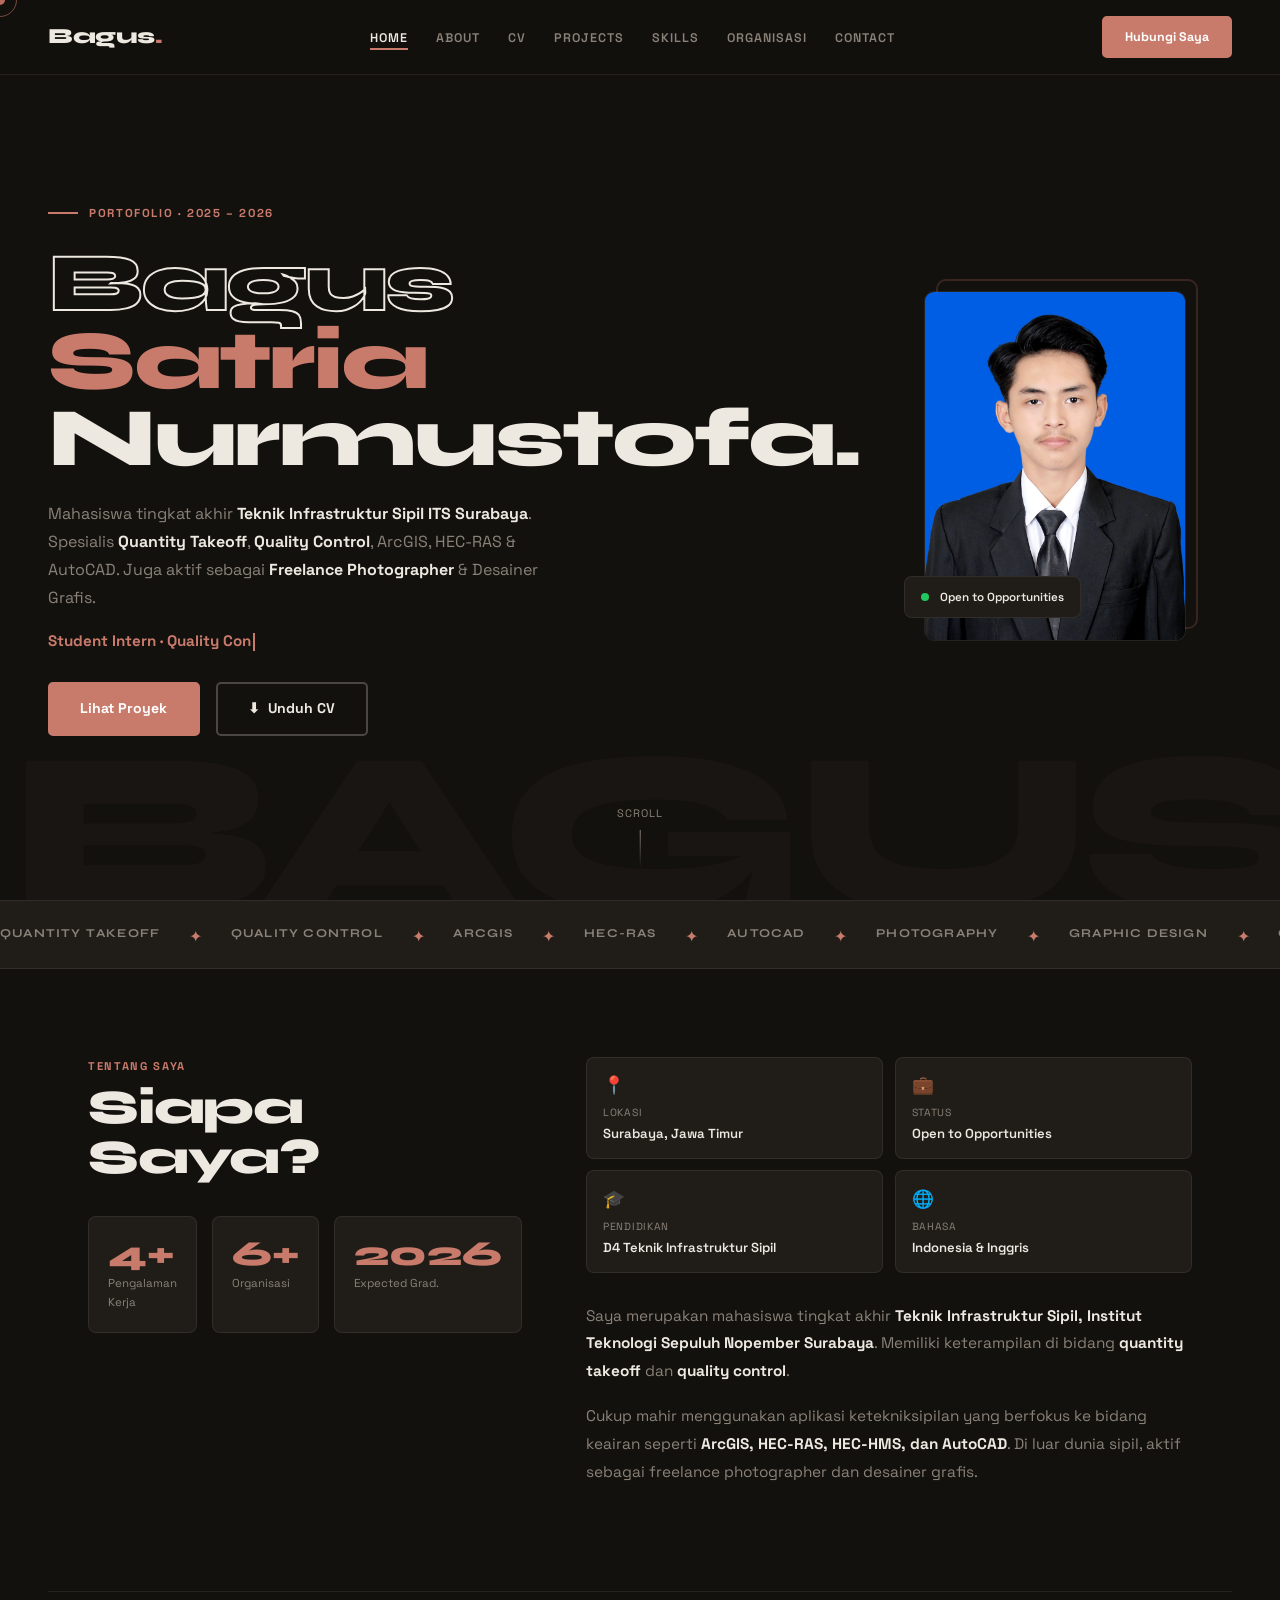
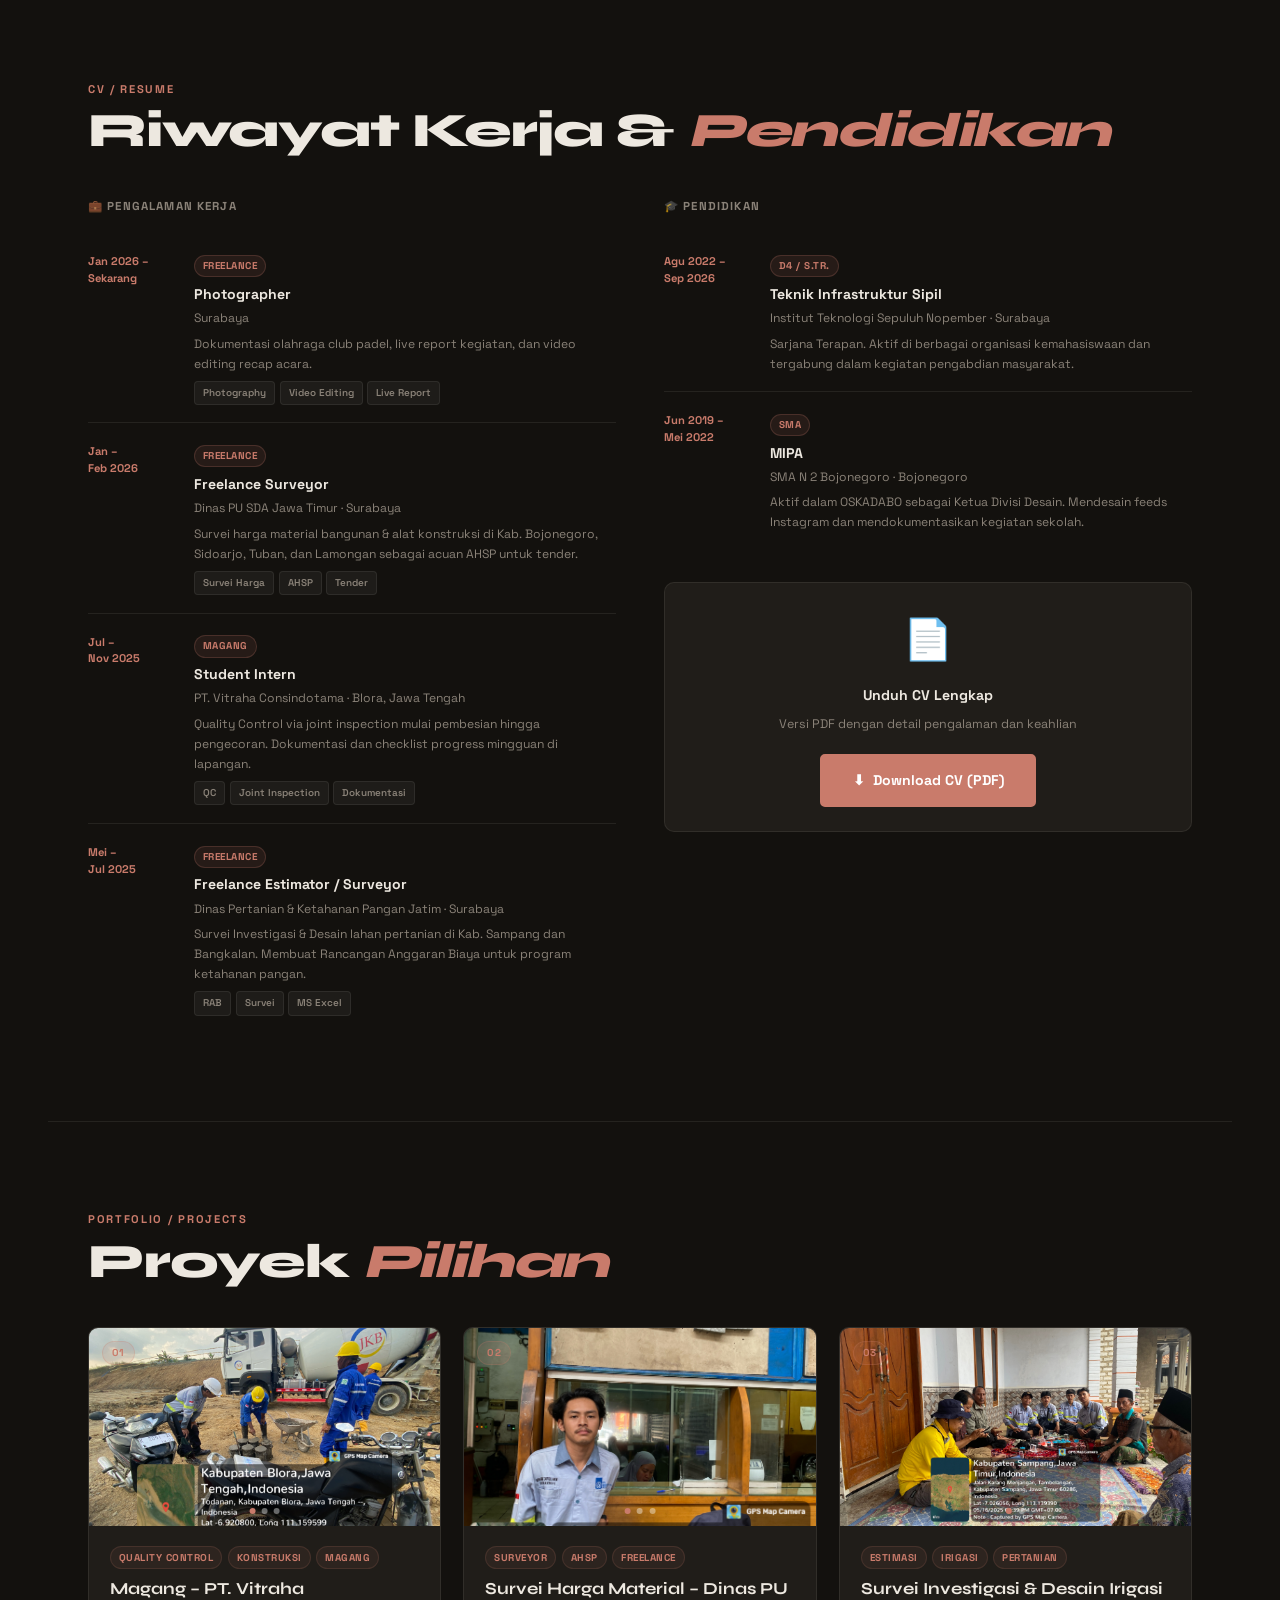
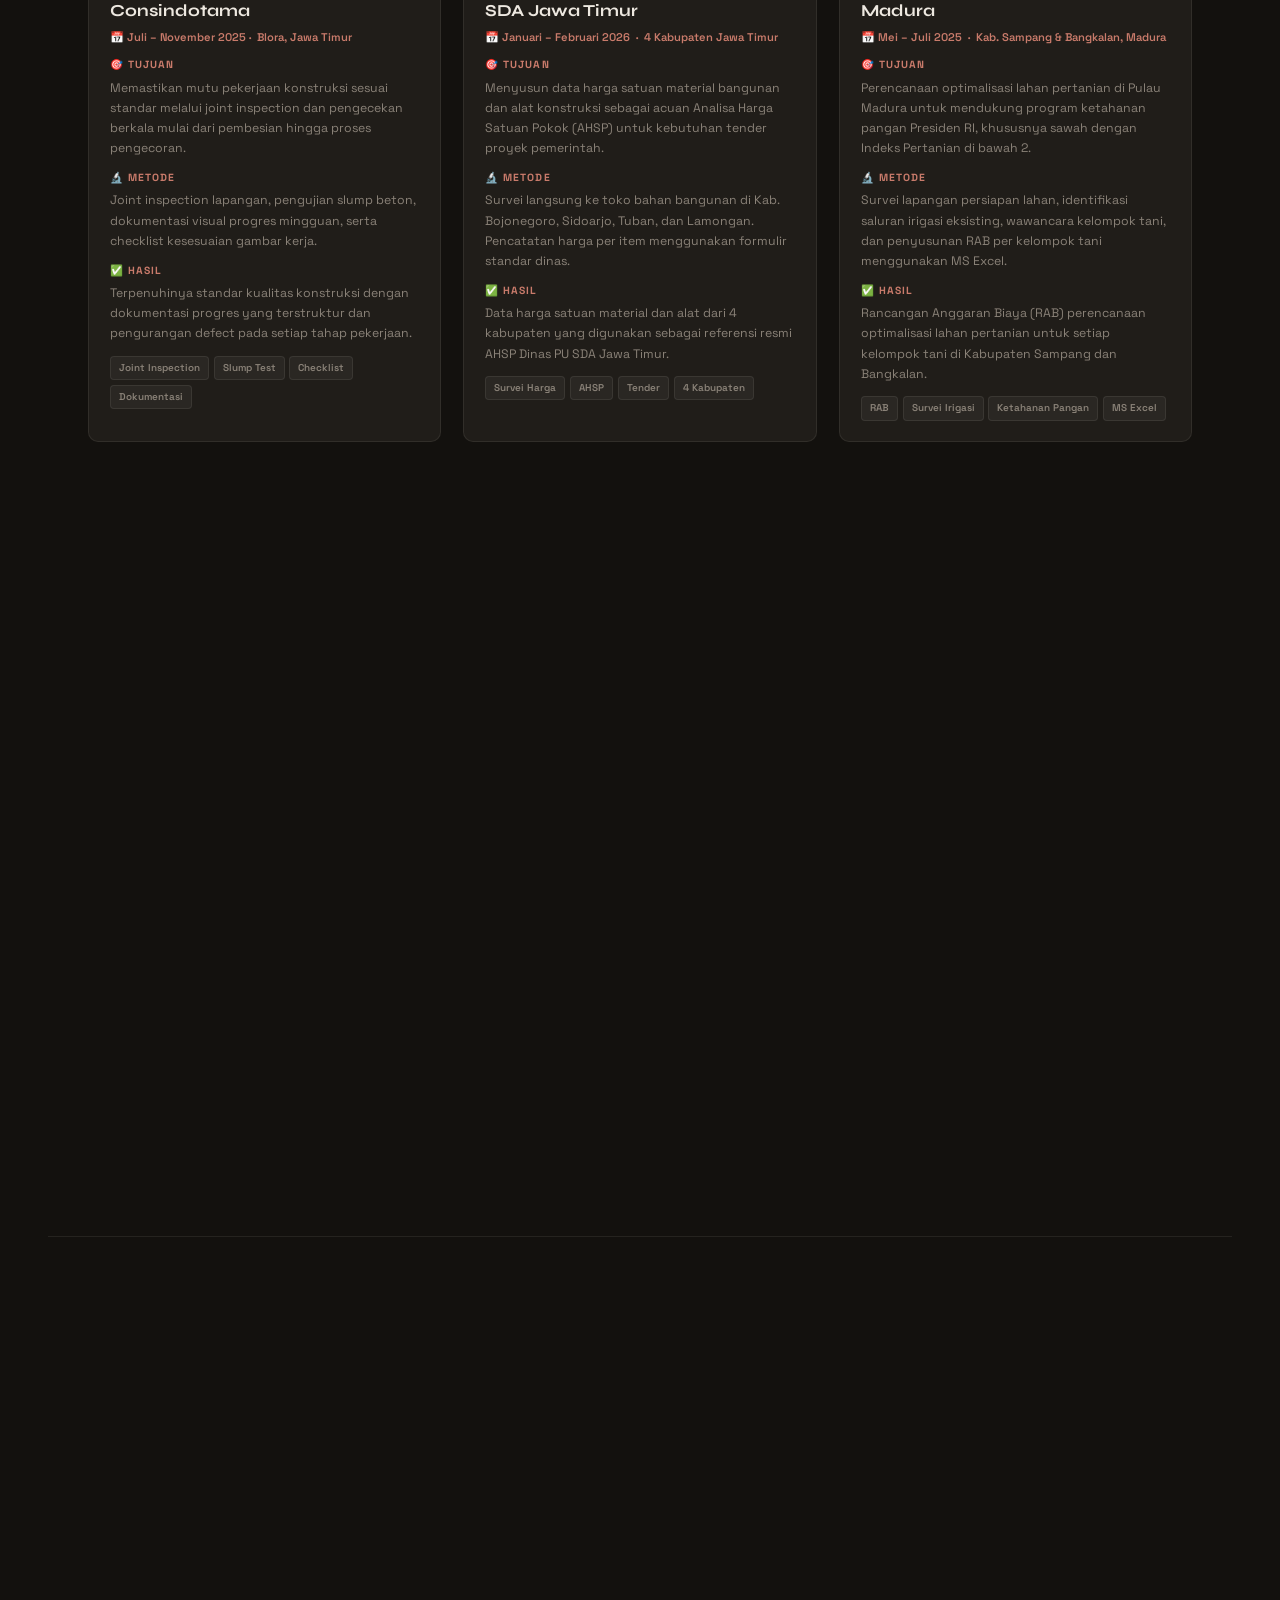
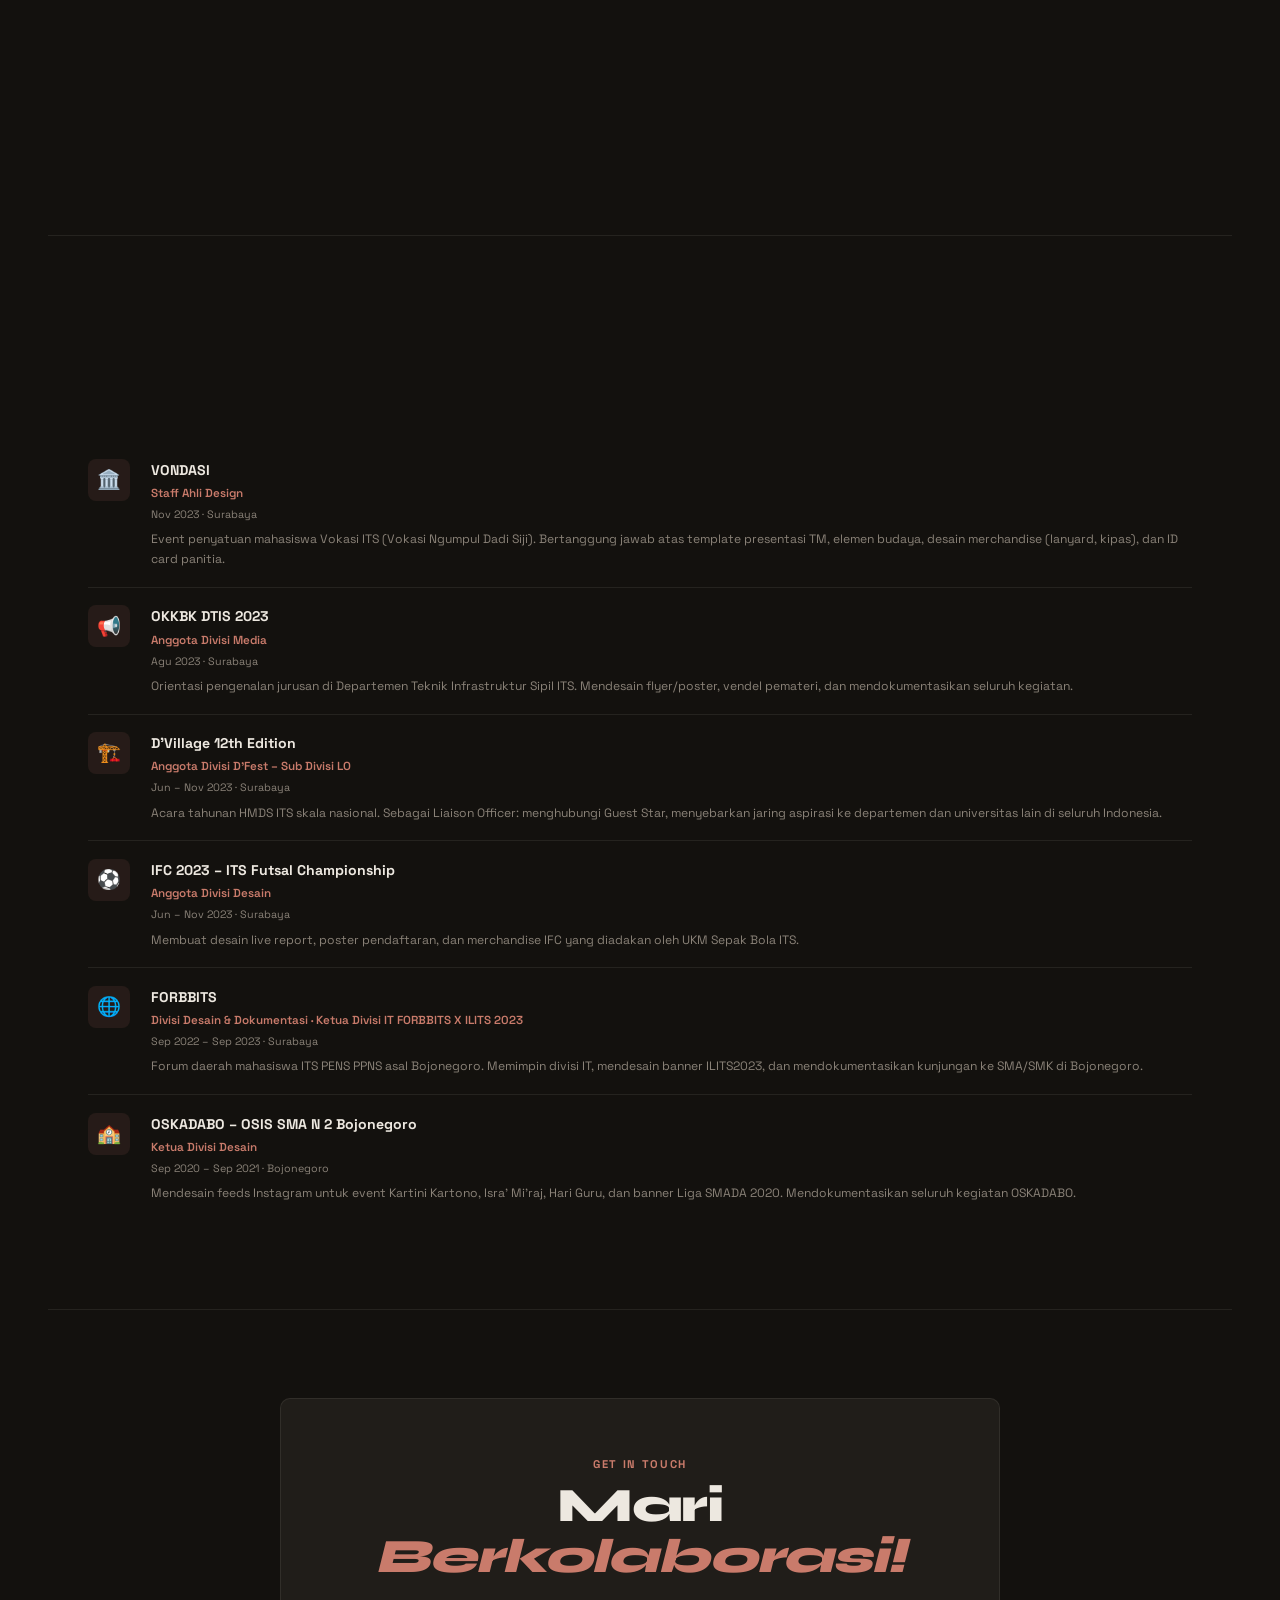
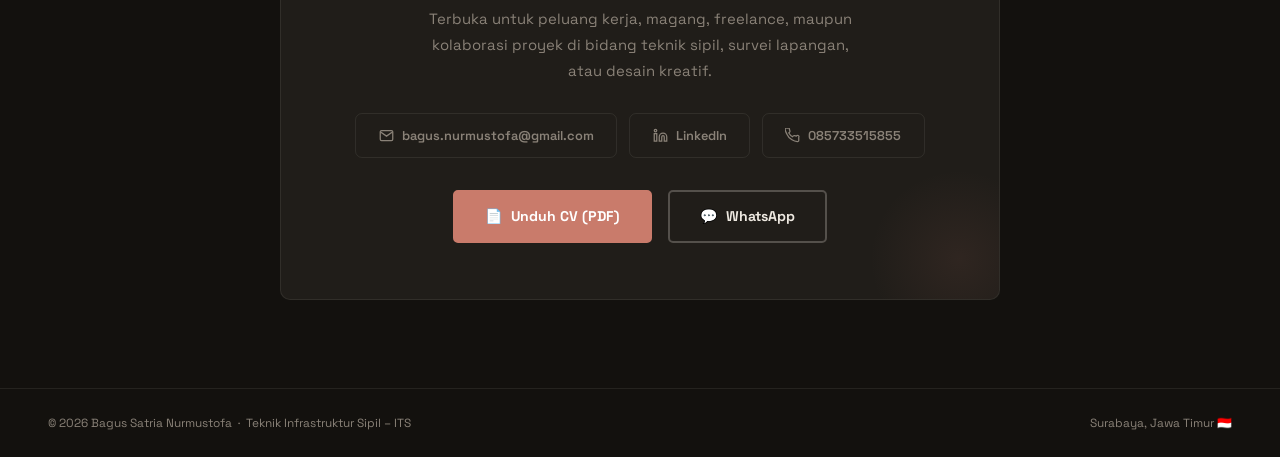
<file: index.html>
<!DOCTYPE html>
<html lang="id">
<head>
<meta charset="UTF-8">
<meta name="viewport" content="width=device-width, initial-scale=1.0">
<meta name="description" content="Portofolio Bagus Satria Nurmustofa — Teknik Infrastruktur Sipil ITS Surabaya">
<title>Bagus Satria Nurmustofa — Portfolio</title>
<link rel="stylesheet" href="style.css">
</head>
<body>

<!-- CURSOR -->
<div id="cursor"></div>
<div id="cursor-ring"></div>

<!-- ═══════════════ NAV ═══════════════ -->
<nav>
  <a href="#home" class="nav-logo">Bagus<span>.</span></a>
  <ul class="nav-links">
    <li><a href="#home">Home</a></li>
    <li><a href="#about">About</a></li>
    <li><a href="#cv">CV</a></li>
    <li><a href="#projects">Projects</a></li>
    <li><a href="#skills">Skills</a></li>
    <li><a href="#org">Organisasi</a></li>
    <li><a href="#contact">Contact</a></li>
  </ul>
  <a href="#contact" class="nav-cta">Hubungi Saya</a>
  <button class="hamburger" id="hamburger" aria-label="Menu" aria-expanded="false">
    <span></span><span></span><span></span>
  </button>
</nav>

<!-- Mobile drawer -->
<nav class="nav-drawer" id="nav-drawer">
  <a href="#home">Home</a>
  <a href="#about">About</a>
  <a href="#cv">CV</a>
  <a href="#projects">Projects</a>
  <a href="#skills">Skills</a>
  <a href="#org">Organisasi</a>
  <a href="#contact">Contact</a>
</nav>

<!-- ═══════════════ HERO ═══════════════ -->
<section id="home">
  <div class="hero-watermark" aria-hidden="true">BAGUS</div>
  <div class="hero-inner">

    <!-- Left text -->
    <div>
      <div class="hero-tag"><span>Portofolio &middot; 2025 – 2026</span></div>
      <h1 class="hero-name">
        <span class="out">Bagus</span><br>
        <span class="acc">Satria</span><br>
        Nurmustofa.
      </h1>
      <p class="hero-sub">
        Mahasiswa tingkat akhir <strong>Teknik Infrastruktur Sipil ITS Surabaya</strong>.
        Spesialis <strong>Quantity Takeoff</strong>, <strong>Quality Control</strong>,
        ArcGIS, HEC-RAS &amp; AutoCAD. Juga aktif sebagai
        <strong>Freelance Photographer</strong> &amp; Desainer Grafis.
      </p>
      <div class="hero-typed-wrap">
        <span id="typed"></span><span id="typed-cursor"></span>
      </div>
      <div class="hero-btns">
        <a href="#projects" class="btn btn-fill">Lihat Proyek</a>
        <a href="#cv" class="btn btn-outline">&#11015;&nbsp; Unduh CV</a>
      </div>
    </div>

    <!-- Right photo -->
    <div class="hero-photo-col">
      <div class="hero-photo-frame">
        <img src="foto profesional.jpeg" alt="Foto profesional Bagus Satria">
        <div class="hero-photo-deco" aria-hidden="true"></div>
        <div class="hero-badge">
          <div class="dot-live"></div>
          <span>Open to Opportunities</span>
        </div>
      </div>
    </div>
  </div>
  <div class="scroll-hint" aria-hidden="true">Scroll</div>
</section>

<!-- MARQUEE -->
<div class="marquee-strip" aria-hidden="true">
  <div class="marquee-track">
    <span class="m-item">Quantity Takeoff</span><span class="m-sep">✦</span>
    <span class="m-item">Quality Control</span><span class="m-sep">✦</span>
    <span class="m-item">ArcGIS</span><span class="m-sep">✦</span>
    <span class="m-item">HEC-RAS</span><span class="m-sep">✦</span>
    <span class="m-item">AutoCAD</span><span class="m-sep">✦</span>
    <span class="m-item">Photography</span><span class="m-sep">✦</span>
    <span class="m-item">Graphic Design</span><span class="m-sep">✦</span>
    <span class="m-item">Civil Engineering</span><span class="m-sep">✦</span>
    <span class="m-item">Quantity Takeoff</span><span class="m-sep">✦</span>
    <span class="m-item">Quality Control</span><span class="m-sep">✦</span>
    <span class="m-item">ArcGIS</span><span class="m-sep">✦</span>
    <span class="m-item">HEC-RAS</span><span class="m-sep">✦</span>
    <span class="m-item">AutoCAD</span><span class="m-sep">✦</span>
    <span class="m-item">Photography</span><span class="m-sep">✦</span>
    <span class="m-item">Graphic Design</span><span class="m-sep">✦</span>
    <span class="m-item">Civil Engineering</span><span class="m-sep">✦</span>
  </div>
</div>

<!-- ═══════════════ ABOUT ═══════════════ -->
<section id="about" class="section">
  <div class="about-grid">

    <!-- Stats -->
    <div class="reveal">
      <p class="s-label">Tentang Saya</p>
      <h2 class="s-title">Siapa<br>Saya?</h2>
      <div class="stat-row">
        <div class="stat-box"><div class="stat-n">4+</div><div class="stat-l">Pengalaman Kerja</div></div>
        <div class="stat-box"><div class="stat-n">6+</div><div class="stat-l">Organisasi</div></div>
        <div class="stat-box"><div class="stat-n">2026</div><div class="stat-l">Expected Grad.</div></div>
      </div>
    </div>

    <!-- Info -->
    <div class="reveal" style="transition-delay:.15s">
      <div class="info-cards">
        <div class="info-card"><div class="ic-icon">📍</div><div class="ic-label">Lokasi</div><div class="ic-val">Surabaya, Jawa Timur</div></div>
        <div class="info-card"><div class="ic-icon">💼</div><div class="ic-label">Status</div><div class="ic-val">Open to Opportunities</div></div>
        <div class="info-card"><div class="ic-icon">🎓</div><div class="ic-label">Pendidikan</div><div class="ic-val">D4 Teknik Infrastruktur Sipil</div></div>
        <div class="info-card"><div class="ic-icon">🌐</div><div class="ic-label">Bahasa</div><div class="ic-val">Indonesia &amp; Inggris</div></div>
      </div>
      <p class="about-text">Saya merupakan mahasiswa tingkat akhir <strong>Teknik Infrastruktur Sipil, Institut Teknologi Sepuluh Nopember Surabaya</strong>. Memiliki keterampilan di bidang <strong>quantity takeoff</strong> dan <strong>quality control</strong>.</p>
      <p class="about-text">Cukup mahir menggunakan aplikasi ketekniksipilan yang berfokus ke bidang keairan seperti <strong>ArcGIS, HEC-RAS, HEC-HMS, dan AutoCAD</strong>. Di luar dunia sipil, aktif sebagai freelance photographer dan desainer grafis.</p>
    </div>

  </div>
</section>

<hr class="divider">

<!-- ═══════════════ CV / EXPERIENCE ═══════════════ -->
<section id="cv" class="section">
  <div class="reveal" style="margin-bottom:2.5rem">
    <p class="s-label">CV / Resume</p>
    <h2 class="s-title">Riwayat Kerja &amp; <em>Pendidikan</em></h2>
  </div>

  <div class="exp-cols">

    <!-- Pengalaman Kerja -->
    <div class="reveal">
      <p class="exp-subtitle">💼 Pengalaman Kerja</p>
      <div class="tl">

        <div class="tl-row">
          <div class="tl-date">Jan 2026 –<br>Sekarang</div>
          <div>
            <span class="tl-badge">Freelance</span>
            <div class="tl-t">Photographer</div>
            <div class="tl-st">Surabaya</div>
            <div class="tl-d">Dokumentasi olahraga club padel, live report kegiatan, dan video editing recap acara.</div>
            <div class="chips"><span class="chip">Photography</span><span class="chip">Video Editing</span><span class="chip">Live Report</span></div>
          </div>
        </div>

        <div class="tl-row">
          <div class="tl-date">Jan –<br>Feb 2026</div>
          <div>
            <span class="tl-badge">Freelance</span>
            <div class="tl-t">Freelance Surveyor</div>
            <div class="tl-st">Dinas PU SDA Jawa Timur · Surabaya</div>
            <div class="tl-d">Survei harga material bangunan &amp; alat konstruksi di Kab. Bojonegoro, Sidoarjo, Tuban, dan Lamongan sebagai acuan AHSP untuk tender.</div>
            <div class="chips"><span class="chip">Survei Harga</span><span class="chip">AHSP</span><span class="chip">Tender</span></div>
          </div>
        </div>

        <div class="tl-row">
          <div class="tl-date">Jul –<br>Nov 2025</div>
          <div>
            <span class="tl-badge">Magang</span>
            <div class="tl-t">Student Intern</div>
            <div class="tl-st">PT. Vitraha Consindotama · Blora, Jawa Tengah</div>
            <div class="tl-d">Quality Control via joint inspection mulai pembesian hingga pengecoran. Dokumentasi dan checklist progress mingguan di lapangan.</div>
            <div class="chips"><span class="chip">QC</span><span class="chip">Joint Inspection</span><span class="chip">Dokumentasi</span></div>
          </div>
        </div>

        <div class="tl-row">
          <div class="tl-date">Mei –<br>Jul 2025</div>
          <div>
            <span class="tl-badge">Freelance</span>
            <div class="tl-t">Freelance Estimator / Surveyor</div>
            <div class="tl-st">Dinas Pertanian &amp; Ketahanan Pangan Jatim · Surabaya</div>
            <div class="tl-d">Survei Investigasi &amp; Desain lahan pertanian di Kab. Sampang dan Bangkalan. Membuat Rancangan Anggaran Biaya untuk program ketahanan pangan.</div>
            <div class="chips"><span class="chip">RAB</span><span class="chip">Survei</span><span class="chip">MS Excel</span></div>
          </div>
        </div>

      </div>
    </div>

    <!-- Pendidikan -->
    <div class="reveal" style="transition-delay:.15s">
      <p class="exp-subtitle">🎓 Pendidikan</p>
      <div class="tl">

        <div class="tl-row">
          <div class="tl-date">Agu 2022 –<br>Sep 2026</div>
          <div>
            <span class="tl-badge">D4 / S.Tr.</span>
            <div class="tl-t">Teknik Infrastruktur Sipil</div>
            <div class="tl-st">Institut Teknologi Sepuluh Nopember · Surabaya</div>
            <div class="tl-d">Sarjana Terapan. Aktif di berbagai organisasi kemahasiswaan dan tergabung dalam kegiatan pengabdian masyarakat.</div>
          </div>
        </div>

        <div class="tl-row">
          <div class="tl-date">Jun 2019 –<br>Mei 2022</div>
          <div>
            <span class="tl-badge">SMA</span>
            <div class="tl-t">MIPA</div>
            <div class="tl-st">SMA N 2 Bojonegoro · Bojonegoro</div>
            <div class="tl-d">Aktif dalam OSKADABO sebagai Ketua Divisi Desain. Mendesain feeds Instagram dan mendokumentasikan kegiatan sekolah.</div>
          </div>
        </div>

      </div>

      <!-- Download CV -->
      <div style="margin-top:2rem; padding:1.5rem; background:var(--card); border:1px solid var(--border); border-radius:var(--radius); text-align:center;">
        <div style="font-size:2.5rem; margin-bottom:.7rem;">📄</div>
        <div style="font-size:.88rem; font-weight:700; margin-bottom:.4rem;">Unduh CV Lengkap</div>
        <div style="font-size:.78rem; color:var(--gray); margin-bottom:1.2rem;">Versi PDF dengan detail pengalaman dan keahlian</div>
        <a href="CV_terbaru_BAGUS_SATRIA.pdf" class="btn btn-fill" download>&#11015;&nbsp; Download CV (PDF)</a>
      </div>
    </div>

  </div>
</section>

<hr class="divider">

<!-- ═══════════════ PROJECTS ═══════════════ -->
<section id="projects" class="section">
  <div class="reveal" style="margin-bottom:2.5rem">
    <p class="s-label">Portfolio / Projects</p>
    <h2 class="s-title">Proyek <em>Pilihan</em></h2>
  </div>

  <div class="proj-grid">

<!-- PROJECT 1: Magang-->
    <div class="proj-card reveal" style="transition-delay:.1s">
      <div class="proj-gallery">
        <img src="magang.JPG" alt="Proyek magang PT Vitraha Consindotama">
        <div class="gallery-dots">
          <div class="gdot active"></div>
          <div class="gdot"></div>
          <div class="gdot"></div>
        </div>
        <div class="proj-num">01</div>
      </div>
      <div class="proj-body">
        <div class="proj-tags"><span class="proj-tag">Quality Control</span><span class="proj-tag">Konstruksi</span><span class="proj-tag">Magang</span></div>
        <div class="proj-title">Magang – PT. Vitraha Consindotama</div>
        <div class="proj-period">📅 Juli – November 2025&nbsp;·&nbsp; Blora, Jawa Timur</div>
        <div class="proj-blk">
          <div class="proj-blk-title">🎯 Tujuan</div>
          <div class="proj-blk-text">Memastikan mutu pekerjaan konstruksi sesuai standar melalui joint inspection dan pengecekan berkala mulai dari pembesian hingga proses pengecoran.</div>
        </div>
        <div class="proj-blk">
          <div class="proj-blk-title">🔬 Metode</div>
          <div class="proj-blk-text">Joint inspection lapangan, pengujian slump beton, dokumentasi visual progres mingguan, serta checklist kesesuaian gambar kerja.</div>
        </div>
        <div class="proj-blk">
          <div class="proj-blk-title">✅ Hasil</div>
          <div class="proj-blk-text">Terpenuhinya standar kualitas konstruksi dengan dokumentasi progres yang terstruktur dan pengurangan defect pada setiap tahap pekerjaan.</div>
        </div>
        <div class="chips" style="margin-top:.75rem"><span class="chip">Joint Inspection</span><span class="chip">Slump Test</span><span class="chip">Checklist</span><span class="chip">Dokumentasi</span></div>
      </div>
    </div>

    <!-- PROJECT 2: Survei Harga -->
    <div class="proj-card reveal" style="transition-delay:.15s">
      <div class="proj-gallery">
        <img src="survei harga.JPG" alt="Proyek survei harga Dinas PU SDA Jawa Timur">
        <div class="gallery-dots">
          <div class="gdot active"></div>
          <div class="gdot"></div>
          <div class="gdot"></div>
        </div>
        <div class="proj-num">02</div>
      </div>
      <div class="proj-body">
        <div class="proj-tags"><span class="proj-tag">Surveyor</span><span class="proj-tag">AHSP</span><span class="proj-tag">Freelance</span></div>
        <div class="proj-title">Survei Harga Material – Dinas PU SDA Jawa Timur</div>
        <div class="proj-period">📅 Januari – Februari 2026 &nbsp;·&nbsp; 4 Kabupaten Jawa Timur</div>
        <div class="proj-blk">
          <div class="proj-blk-title">🎯 Tujuan</div>
          <div class="proj-blk-text">Menyusun data harga satuan material bangunan dan alat konstruksi sebagai acuan Analisa Harga Satuan Pokok (AHSP) untuk kebutuhan tender proyek pemerintah.</div>
        </div>
        <div class="proj-blk">
          <div class="proj-blk-title">🔬 Metode</div>
          <div class="proj-blk-text">Survei langsung ke toko bahan bangunan di Kab. Bojonegoro, Sidoarjo, Tuban, dan Lamongan. Pencatatan harga per item menggunakan formulir standar dinas.</div>
        </div>
        <div class="proj-blk">
          <div class="proj-blk-title">✅ Hasil</div>
          <div class="proj-blk-text">Data harga satuan material dan alat dari 4 kabupaten yang digunakan sebagai referensi resmi AHSP Dinas PU SDA Jawa Timur.</div>
        </div>
        <div class="chips" style="margin-top:.75rem"><span class="chip">Survei Harga</span><span class="chip">AHSP</span><span class="chip">Tender</span><span class="chip">4 Kabupaten</span></div>
      </div>
    </div>

    <!-- PROJECT 3: Survei Madura -->
    <div class="proj-card reveal" style="transition-delay:.2s">
      <div class="proj-gallery">
        <img src="survei madura.JPG" alt="Proyek survei irigasi Madura">
        <img src="survei madura.PNG">
        <div class="gallery-dots">
          <div class="gdot active"></div>
          <div class="gdot"></div>
        </div>
        <div class="proj-num">03</div>
      </div>
      <div class="proj-body">
        <div class="proj-tags"><span class="proj-tag">Estimasi</span><span class="proj-tag">Irigasi</span><span class="proj-tag">Pertanian</span></div>
        <div class="proj-title">Survei Investigasi &amp; Desain Irigasi Madura</div>
        <div class="proj-period">📅 Mei – Juli 2025 &nbsp;·&nbsp; Kab. Sampang &amp; Bangkalan, Madura</div>
        <div class="proj-blk">
          <div class="proj-blk-title">🎯 Tujuan</div>
          <div class="proj-blk-text">Perencanaan optimalisasi lahan pertanian di Pulau Madura untuk mendukung program ketahanan pangan Presiden RI, khususnya sawah dengan Indeks Pertanian di bawah 2.</div>
        </div>
        <div class="proj-blk">
          <div class="proj-blk-title">🔬 Metode</div>
          <div class="proj-blk-text">Survei lapangan persiapan lahan, identifikasi saluran irigasi eksisting, wawancara kelompok tani, dan penyusunan RAB per kelompok tani menggunakan MS Excel.</div>
        </div>
        <div class="proj-blk">
          <div class="proj-blk-title">✅ Hasil</div>
          <div class="proj-blk-text">Rancangan Anggaran Biaya (RAB) perencanaan optimalisasi lahan pertanian untuk setiap kelompok tani di Kabupaten Sampang dan Bangkalan.</div>
        </div>
        <div class="chips" style="margin-top:.75rem"><span class="chip">RAB</span><span class="chip">Survei Irigasi</span><span class="chip">Ketahanan Pangan</span><span class="chip">MS Excel</span></div>
      </div>
    </div>

    <!-- PROJECT 4: Photography -->
    <div class="proj-card reveal" style="transition-delay:.25s">
      <div class="proj-gallery">
        <img src="airpad 2.JPG" alt="Event dokumentasi Club Padel Surabaya">
        <div class="gallery-dots">
          <div class="gdot active"></div>
          <div class="gdot"></div>
          <div class="gdot"></div>
        </div>
        <div class="proj-num">04</div>
      </div>
      <div class="proj-body">
        <div class="proj-tags"><span class="proj-tag">Photography</span><span class="proj-tag">Video Editing</span><span class="proj-tag">Freelance</span></div>
        <div class="proj-title">Freelance Photographer – AIRLANGGA PADEL</div>
        <div class="proj-period">📅 Januari 2026 – Sekarang &nbsp;·&nbsp; Surabaya</div>
        <div class="proj-blk">
          <div class="proj-blk-title">🎯 Tujuan</div>
          <div class="proj-blk-text">Menyediakan layanan dokumentasi profesional untuk kegiatan olahraga club padel, meliputi foto aksi, live report, dan video recap kegiatan.</div>
        </div>
        <div class="proj-blk">
          <div class="proj-blk-title">🔬 Metode</div>
          <div class="proj-blk-text">Pengambilan foto dan video kegiatan secara langsung, editing foto, serta produksi video recap menggunakan software editing video.</div>
        </div>
        <div class="proj-blk">
          <div class="proj-blk-title">✅ Hasil</div>
          <div class="proj-blk-text">Konten dokumentasi berkualitas tinggi untuk keperluan media sosial club dan arsip kegiatan olahraga secara berkala.</div>
        </div>
        <div class="chips" style="margin-top:.75rem"><span class="chip">Photography</span><span class="chip">Video Editing</span><span class="chip">Live Report</span><span class="chip">Social Media</span></div>
      </div>
    </div>

  </div>
</section>

<hr class="divider">

<!-- ═══════════════ SKILLS ═══════════════ -->
<section id="skills" class="section">
  <div class="reveal" style="margin-bottom:2.5rem; text-align:center">
    <p class="s-label" style="text-align:center">Keahlian</p>
    <h2 class="s-title" style="text-align:center">Skills &amp; <em>Kompetensi</em></h2>
  </div>

  <div class="skills-grid">

    <div class="skill-card reveal">
      <div class="sk-icon">⚙️</div>
      <div class="sk-title">Hard Skills – Ketekniksipilan</div>
      <div class="bar-item"><div class="bar-labels"><span>Quantity Takeoff</span><span>Mahir</span></div><div class="bar-bg"><div class="bar-fill" data-w="90%"></div></div></div>
      <div class="bar-item"><div class="bar-labels"><span>Quality Control</span><span>Mahir</span></div><div class="bar-bg"><div class="bar-fill" data-w="88%"></div></div></div>
      <div class="bar-item"><div class="bar-labels"><span>Survei Lapangan</span><span>Mahir</span></div><div class="bar-bg"><div class="bar-fill" data-w="86%"></div></div></div>
      <div class="bar-item"><div class="bar-labels"><span>RAB / Estimasi Biaya</span><span>Mahir</span></div><div class="bar-bg"><div class="bar-fill" data-w="83%"></div></div></div>
    </div>

    <div class="skill-card reveal" style="transition-delay:.1s">
      <div class="sk-icon">🛠️</div>
      <div class="sk-title">Tools &amp; Teknologi Sipil</div>
      <div class="bar-item"><div class="bar-labels"><span>MS Excel / Office</span><span>Mahir</span></div><div class="bar-bg"><div class="bar-fill" data-w="93%"></div></div></div>
      <div class="bar-item"><div class="bar-labels"><span>AutoCAD</span><span>Mahir</span></div><div class="bar-bg"><div class="bar-fill" data-w="85%"></div></div></div>
      <div class="bar-item"><div class="bar-labels"><span>ArcGIS</span><span>Mahir</span></div><div class="bar-bg"><div class="bar-fill" data-w="82%"></div></div></div>
      <div class="bar-item"><div class="bar-labels"><span>HEC-RAS / HEC-HMS</span><span>Mahir</span></div><div class="bar-bg"><div class="bar-fill" data-w="80%"></div></div></div>
    </div>

    <div class="skill-card reveal" style="transition-delay:.2s">
      <div class="sk-icon">🎨</div>
      <div class="sk-title">Desain &amp; Kreatif</div>
      <div class="sk-tags">
        <span class="sk-tag">Photography</span>
        <span class="sk-tag">Video Editing</span>
        <span class="sk-tag">Graphic Design</span>
        <span class="sk-tag">Desain Poster</span>
        <span class="sk-tag">Desain Merchandise</span>
        <span class="sk-tag">Social Media Content</span>
        <span class="sk-tag">Lanyard &amp; ID Card</span>
      </div>
    </div>

    <div class="skill-card reveal" style="transition-delay:.3s">
      <div class="sk-icon">🤝</div>
      <div class="sk-title">Soft Skills</div>
      <div class="sk-tags">
        <span class="sk-tag">Teamwork</span>
        <span class="sk-tag">Leadership</span>
        <span class="sk-tag">Problem Solving</span>
        <span class="sk-tag">Komunikasi</span>
        <span class="sk-tag">Adaptability</span>
        <span class="sk-tag">Time Management</span>
        <span class="sk-tag">Koordinasi Tim</span>
        <span class="sk-tag">Dokumentasi</span>
      </div>
    </div>

  </div>
</section>

<hr class="divider">

<!-- ═══════════════ ORGANISASI ═══════════════ -->
<section id="org" class="section">
  <div class="reveal" style="margin-bottom:2.5rem">
    <p class="s-label">Pengalaman Organisasi</p>
    <h2 class="s-title">Organisasi &amp; <em>Kepanitiaan</em></h2>
  </div>

  <div class="org-list reveal">
    <div class="org-row">
      <div class="org-icon">🏛️</div>
      <div>
        <div class="org-name">VONDASI</div>
        <div class="org-role">Staff Ahli Design</div>
        <div class="org-period">Nov 2023 · Surabaya</div>
        <div class="org-desc">Event penyatuan mahasiswa Vokasi ITS (Vokasi Ngumpul Dadi Siji). Bertanggung jawab atas template presentasi TM, elemen budaya, desain merchandise (lanyard, kipas), dan ID card panitia.</div>
      </div>
    </div>
    <div class="org-row">
      <div class="org-icon">📢</div>
      <div>
        <div class="org-name">OKKBK DTIS 2023</div>
        <div class="org-role">Anggota Divisi Media</div>
        <div class="org-period">Agu 2023 · Surabaya</div>
        <div class="org-desc">Orientasi pengenalan jurusan di Departemen Teknik Infrastruktur Sipil ITS. Mendesain flyer/poster, vendel pemateri, dan mendokumentasikan seluruh kegiatan.</div>
      </div>
    </div>
    <div class="org-row">
      <div class="org-icon">🏗️</div>
      <div>
        <div class="org-name">D'Village 12th Edition</div>
        <div class="org-role">Anggota Divisi D'Fest – Sub Divisi LO</div>
        <div class="org-period">Jun – Nov 2023 · Surabaya</div>
        <div class="org-desc">Acara tahunan HMDS ITS skala nasional. Sebagai Liaison Officer: menghubungi Guest Star, menyebarkan jaring aspirasi ke departemen dan universitas lain di seluruh Indonesia.</div>
      </div>
    </div>
    <div class="org-row">
      <div class="org-icon">⚽</div>
      <div>
        <div class="org-name">IFC 2023 – ITS Futsal Championship</div>
        <div class="org-role">Anggota Divisi Desain</div>
        <div class="org-period">Jun – Nov 2023 · Surabaya</div>
        <div class="org-desc">Membuat desain live report, poster pendaftaran, dan merchandise IFC yang diadakan oleh UKM Sepak Bola ITS.</div>
      </div>
    </div>
    <div class="org-row">
      <div class="org-icon">🌐</div>
      <div>
        <div class="org-name">FORBBITS</div>
        <div class="org-role">Divisi Desain &amp; Dokumentasi · Ketua Divisi IT FORBBITS X ILITS 2023</div>
        <div class="org-period">Sep 2022 – Sep 2023 · Surabaya</div>
        <div class="org-desc">Forum daerah mahasiswa ITS PENS PPNS asal Bojonegoro. Memimpin divisi IT, mendesain banner ILITS2023, dan mendokumentasikan kunjungan ke SMA/SMK di Bojonegoro.</div>
      </div>
    </div>
    <div class="org-row">
      <div class="org-icon">🏫</div>
      <div>
        <div class="org-name">OSKADABO – OSIS SMA N 2 Bojonegoro</div>
        <div class="org-role">Ketua Divisi Desain</div>
        <div class="org-period">Sep 2020 – Sep 2021 · Bojonegoro</div>
        <div class="org-desc">Mendesain feeds Instagram untuk event Kartini Kartono, Isra' Mi'raj, Hari Guru, dan banner Liga SMADA 2020. Mendokumentasikan seluruh kegiatan OSKADABO.</div>
      </div>
    </div>
  </div>
</section>

<hr class="divider">

<!-- ═══════════════ CONTACT ═══════════════ -->
<section id="contact" class="section">
  <div class="contact-wrap">
    <div class="contact-card reveal">
      <div style="text-align:center">
        <p class="s-label" style="text-align:center">Get In Touch</p>
        <h2 class="s-title" style="text-align:center">Mari <em>Berkolaborasi!</em></h2>
        <p style="color:var(--gray); max-width:450px; margin:.9rem auto 0; font-size:.93rem; line-height:1.75">
          Terbuka untuk peluang kerja, magang, freelance, maupun kolaborasi proyek di bidang
          teknik sipil, survei lapangan, atau desain kreatif.
        </p>
      </div>

      <div class="contact-links">
        <a href="mailto:bagus.nurmustofa@gmail.com" class="c-link">
          <svg viewBox="0 0 24 24" fill="none" stroke="currentColor" stroke-width="2">
            <path d="M4 4h16c1.1 0 2 .9 2 2v12c0 1.1-.9 2-2 2H4c-1.1 0-2-.9-2-2V6c0-1.1.9-2 2-2z"/>
            <polyline points="22,6 12,13 2,6"/>
          </svg>
          bagus.nurmustofa@gmail.com
        </a>
        <a href="https://www.linkedin.com/in/bagus-satrianurmustofa-960922275/" class="c-link" target="_blank" rel="noopener">
          <svg viewBox="0 0 24 24" fill="none" stroke="currentColor" stroke-width="2">
            <path d="M16 8a6 6 0 016 6v7h-4v-7a2 2 0 00-2-2 2 2 0 00-2 2v7h-4v-7a6 6 0 016-6z"/>
            <rect x="2" y="9" width="4" height="12"/><circle cx="4" cy="4" r="2"/>
          </svg>
          LinkedIn
        </a>
        <a href="https://wa.me/6285733515855" class="c-link" target="_blank" rel="noopener">
          <svg viewBox="0 0 24 24" fill="none" stroke="currentColor" stroke-width="2">
            <path d="M22 16.92v3a2 2 0 01-2.18 2 19.79 19.79 0 01-8.63-3.07A19.5 19.5 0 013.07 9.81 19.79 19.79 0 01.12 1.18 2 2 0 012.1 0h3a2 2 0 012 1.72c.127.96.361 1.903.7 2.81a2 2 0 01-.45 2.11L6.09 7.91a16 16 0 006 6l1.27-1.27a2 2 0 012.11-.45c.907.339 1.85.573 2.81.7A2 2 0 0122 14.92z"/>
          </svg>
          085733515855
        </a>
      </div>

      <div class="contact-actions">
        <a href="CV_terbaru_BAGUS_SATRIA.pdf" class="btn btn-fill" download>📄&nbsp; Unduh CV (PDF)</a>
        <a href="https://wa.me/6285733515855" class="btn btn-outline" target="_blank" rel="noopener">💬&nbsp; WhatsApp</a>
      </div>
    </div>
  </div>
</section>

<!-- ═══════════════ FOOTER ═══════════════ -->
<footer>
  <div>© <span id="yr"></span> Bagus Satria Nurmustofa &nbsp;·&nbsp; Teknik Infrastruktur Sipil – ITS</div>
  <div>Surabaya, Jawa Timur 🇮🇩</div>
</footer>

<script src="script.js" defer></script>
</body>
</html>
</file>
<file: style.css>
/* =============================================
   BAGUS SATRIA — PORTFOLIO  |  style.css
   Adobe-inspired · Soft Warm Dark
   ============================================= */

@import url('https://fonts.googleapis.com/css2?family=Space+Grotesk:wght@300;400;500;600;700&family=Syne:wght@400;700;800&display=swap');

/* ── VARIABLES ── */
:root {
  --accent:   #C97B6B;
  --accent2:  #D4957A;
  --dark:     #1A1814;
  --darker:   #13110E;
  --light:    #EDE8E0;
  --gray:     #8A8278;
  --card:     #201D19;
  --border:   rgba(237,232,224,.08);
  --radius:   10px;
  --sans:     'Space Grotesk', sans-serif;
  --display:  'Syne', sans-serif;
  --ease:     .25s ease;
}

/* ── RESET ── */
*, *::before, *::after { box-sizing: border-box; margin: 0; padding: 0; }
html { scroll-behavior: smooth; font-size: 16px; }
body { font-family: var(--sans); background: var(--darker); color: var(--light); overflow-x: hidden; cursor: none; line-height: 1.65; }
img  { max-width: 100%; display: block; }
a    { text-decoration: none; color: inherit; }

/* ── CURSOR ── */
#cursor {
  width: 10px; height: 10px; border-radius: 50%;
  background: var(--accent); position: fixed; top: 0; left: 0;
  pointer-events: none; z-index: 9999; mix-blend-mode: difference;
  transition: transform .1s;
}
#cursor-ring {
  width: 34px; height: 34px; border-radius: 50%;
  border: 1.5px solid var(--accent); position: fixed; top: 0; left: 0;
  pointer-events: none; z-index: 9998; opacity: .55;
  transition: opacity .3s;
}
#cursor.big { transform: scale(2); }
#cursor-ring.big { opacity: .9; }

/* ── NAV ── */
nav {
  position: fixed; top: 0; left: 0; right: 0; z-index: 200;
  display: flex; align-items: center; justify-content: space-between;
  padding: 1rem 3rem;
  background: rgba(19,17,14,.75); backdrop-filter: blur(18px);
  border-bottom: 1px solid var(--border); transition: background var(--ease);
}
nav.stuck { background: rgba(19,17,14,.97); }

.nav-logo { font-family: var(--display); font-weight: 800; font-size: 1.35rem; letter-spacing: -.02em; }
.nav-logo span { color: var(--accent); }

.nav-links { display: flex; gap: 1.75rem; list-style: none; }
.nav-links a {
  font-size: .78rem; font-weight: 600; letter-spacing: .08em;
  text-transform: uppercase; color: var(--gray);
  transition: color var(--ease); position: relative;
}
.nav-links a::after {
  content: ''; position: absolute; left: 0; bottom: -4px; right: 0;
  height: 2px; background: var(--accent); transform: scaleX(0);
  transform-origin: left; transition: transform var(--ease);
}
.nav-links a:hover, .nav-links a.active { color: var(--light); }
.nav-links a:hover::after, .nav-links a.active::after { transform: scaleX(1); }

.nav-cta {
  padding: .55rem 1.3rem; font-size: .78rem; font-weight: 700;
  background: var(--accent); color: #fff; border: 2px solid var(--accent);
  border-radius: 5px; transition: all var(--ease); cursor: none;
}
.nav-cta:hover { background: transparent; color: var(--accent); }

/* Hamburger (mobile) */
.hamburger {
  display: none; flex-direction: column; gap: 5px;
  background: none; border: none; cursor: none; padding: 4px;
}
.hamburger span {
  display: block; width: 22px; height: 2px;
  background: var(--light); border-radius: 2px; transition: all .3s;
}
.hamburger.open span:nth-child(1) { transform: translateY(7px) rotate(45deg); }
.hamburger.open span:nth-child(2) { opacity: 0; }
.hamburger.open span:nth-child(3) { transform: translateY(-7px) rotate(-45deg); }

/* Mobile nav drawer */
.nav-drawer {
  display: none; position: fixed; top: 60px; left: 0; right: 0; bottom: 0;
  background: rgba(19,17,14,.97); z-index: 150; flex-direction: column;
  align-items: center; justify-content: center; gap: 2rem;
}
.nav-drawer.open { display: flex; }
.nav-drawer a {
  font-family: var(--display); font-size: 1.8rem; font-weight: 700;
  color: var(--gray); transition: color var(--ease);
}
.nav-drawer a:hover { color: var(--accent); }

/* ── HERO ── */
#home {
  min-height: 100vh; display: flex; align-items: center;
  padding: 7rem 3rem 5rem; position: relative; overflow: hidden;
}
.hero-watermark {
  position: absolute; bottom: -3rem; right: -2rem;
  font-family: var(--display); font-size: clamp(9rem,18vw,20rem);
  font-weight: 800; color: rgba(237,232,224,.022); line-height: 1;
  pointer-events: none; user-select: none; letter-spacing: -.05em;
}
.hero-inner {
  max-width: 1200px; width: 100%; margin: 0 auto;
  display: grid; grid-template-columns: 1.15fr .85fr; gap: 4rem; align-items: center;
}
.hero-tag {
  display: inline-flex; align-items: center; gap: .7rem;
  margin-bottom: 1.4rem;
}
.hero-tag::before { content: ''; width: 30px; height: 2px; background: var(--accent); flex-shrink: 0; }
.hero-tag span { font-size: .72rem; font-weight: 700; letter-spacing: .14em; text-transform: uppercase; color: var(--accent); }

h1.hero-name {
  font-family: var(--display); font-weight: 800;
  font-size: clamp(3rem,6.5vw,6rem); line-height: .93;
  letter-spacing: -.03em; margin-bottom: 1.4rem;
}
h1.hero-name .out { -webkit-text-stroke: 2px var(--light); color: transparent; }
h1.hero-name .acc { color: var(--accent); }

.hero-sub {
  font-size: 1rem; color: var(--gray); line-height: 1.75;
  max-width: 500px; margin-bottom: 1rem;
}
.hero-sub strong { color: var(--light); }
.hero-typed-wrap { min-height: 1.5rem; margin-bottom: 1.75rem; }
#typed { font-size: .95rem; font-weight: 700; color: var(--accent); }
#typed-cursor { display: inline-block; width: 2px; height: 1.1em; background: var(--accent); margin-left: 2px; vertical-align: middle; animation: blink .7s step-end infinite; }
@keyframes blink { 50% { opacity: 0; } }

.hero-btns { display: flex; gap: 1rem; flex-wrap: wrap; }
.btn {
  display: inline-flex; align-items: center; gap: .5rem;
  padding: .82rem 1.9rem; font-family: var(--sans); font-size: .88rem;
  font-weight: 700; border-radius: 5px; transition: all var(--ease); cursor: none;
}
.btn-fill { background: var(--accent); color: #fff; border: 2px solid var(--accent); }
.btn-fill:hover { background: transparent; color: var(--accent); }
.btn-outline { background: transparent; color: var(--light); border: 2px solid rgba(237,232,224,.25); }
.btn-outline:hover { border-color: var(--light); }

/* Hero photo */
.hero-photo-col { position: relative; display: flex; justify-content: center; }
.hero-photo-frame {
  position: relative; width: 100%; max-width: 380px;
}
.hero-photo-frame img {
  width: 100%; aspect-ratio: 3/4; object-fit: cover; object-position: center 10%;
  border-radius: var(--radius); border: 1px solid var(--border);
}
.hero-photo-deco {
  position: absolute; inset: -12px -12px auto auto;
  width: 100%; aspect-ratio: 3/4; max-width: 380px;
  border: 2px solid rgba(201,123,107,.2); border-radius: var(--radius); z-index: -1;
}
.hero-badge {
  position: absolute; bottom: 1.4rem; left: -1.2rem;
  background: var(--card); border: 1px solid var(--border); border-radius: 8px;
  padding: .65rem 1rem; display: flex; align-items: center; gap: .65rem;
}
.dot-live { width: 8px; height: 8px; background: #22c55e; border-radius: 50%; animation: pulse 2s ease infinite; }
@keyframes pulse { 0%,100%{box-shadow:0 0 0 0 rgba(34,197,94,.45)} 50%{box-shadow:0 0 0 7px rgba(34,197,94,0)} }
.hero-badge span { font-size: .73rem; font-weight: 600; }

.scroll-hint {
  position: absolute; bottom: 2rem; left: 50%;
  transform: translateX(-50%); display: flex; flex-direction: column;
  align-items: center; gap: .45rem; color: var(--gray);
  font-size: .68rem; letter-spacing: .1em; text-transform: uppercase;
  animation: bob 2s ease infinite;
}
.scroll-hint::after { content: ''; width: 1px; height: 38px; background: linear-gradient(var(--gray),transparent); }
@keyframes bob { 0%,100%{transform:translateX(-50%) translateY(0)} 50%{transform:translateX(-50%) translateY(8px)} }

/* ── MARQUEE ── */
.marquee-strip {
  overflow: hidden; white-space: nowrap; padding: 1.1rem 0;
  background: var(--card); border-top: 1px solid var(--border); border-bottom: 1px solid var(--border);
}
.marquee-track { display: inline-flex; gap: 1.8rem; animation: march 28s linear infinite; }
.m-item { font-family: var(--display); font-size: .75rem; font-weight: 700; letter-spacing: .1em; text-transform: uppercase; color: var(--gray); }
.m-sep  { color: var(--accent); }
@keyframes march { from{transform:translateX(0)} to{transform:translateX(-50%)} }

/* ── SECTIONS ── */
.section { padding: 5.5rem 3rem; max-width: 1200px; margin: 0 auto; }
hr.divider { border: none; border-top: 1px solid var(--border); margin: 0 3rem; }

.s-label { font-size: .7rem; font-weight: 700; letter-spacing: .15em; text-transform: uppercase; color: var(--accent); margin-bottom: .5rem; }
.s-title { font-family: var(--display); font-weight: 800; font-size: clamp(2rem,4vw,3rem); line-height: 1.05; letter-spacing: -.025em; margin-bottom: 1.5rem; }
.s-title em { font-style: italic; color: var(--accent); }

/* ── ABOUT ── */
.about-grid { display: grid; grid-template-columns: 1fr 2fr; gap: 4rem; align-items: start; }

.stat-row { display: grid; grid-template-columns: repeat(3,1fr); gap: .9rem; margin-top: 2rem; }
.stat-box { background: var(--card); border: 1px solid var(--border); border-radius: 8px; padding: 1.2rem; }
.stat-n { font-family: var(--display); font-size: 2.2rem; font-weight: 800; color: var(--accent); line-height: 1; }
.stat-l { font-size: .72rem; color: var(--gray); margin-top: .2rem; }

.info-cards { display: grid; grid-template-columns: 1fr 1fr; gap: .7rem; margin-bottom: 1.8rem; }
.info-card { background: var(--card); border: 1px solid var(--border); border-radius: 8px; padding: .85rem 1rem; }
.info-card .ic-icon { font-size: 1.1rem; margin-bottom: .25rem; }
.info-card .ic-label { font-size: .65rem; color: var(--gray); text-transform: uppercase; letter-spacing: .07em; }
.info-card .ic-val { font-size: .82rem; font-weight: 600; margin-top: .1rem; }

.about-text { font-size: .96rem; color: var(--gray); line-height: 1.8; margin-bottom: 1.1rem; }
.about-text strong { color: var(--light); }

/* ── TIMELINE ── */
.tl { display: flex; flex-direction: column; }
.tl-row { display: flex; gap: 1.3rem; padding: 1.1rem 0; border-bottom: 1px solid var(--border); }
.tl-row:last-child { border-bottom: none; }
.tl-date { min-width: 85px; font-size: .7rem; color: var(--accent); font-weight: 700; line-height: 1.5; padding-top: .15rem; }
.tl-badge {
  display: inline-block; font-size: .62rem; font-weight: 700;
  background: rgba(201,123,107,.1); color: var(--accent);
  border: 1px solid rgba(201,123,107,.22); padding: .12rem .5rem;
  border-radius: 100px; text-transform: uppercase; letter-spacing: .05em; margin-bottom: .35rem;
}
.tl-t  { font-size: .88rem; font-weight: 700; margin-bottom: .12rem; }
.tl-st { font-size: .76rem; color: var(--gray); margin-bottom: .35rem; }
.tl-d  { font-size: .76rem; color: var(--gray); line-height: 1.65; }
.chips { display: flex; flex-wrap: wrap; gap: .3rem; margin-top: .45rem; }
.chip  { font-size: .62rem; font-weight: 600; background: rgba(237,232,224,.05); border: 1px solid var(--border); padding: .18rem .5rem; border-radius: 4px; color: var(--gray); }

.exp-cols { display: grid; grid-template-columns: 1fr 1fr; gap: 3rem; }
.exp-subtitle { font-size: .72rem; font-weight: 700; letter-spacing: .1em; text-transform: uppercase; color: var(--gray); margin-bottom: 1.1rem; }

/* ── PROJECTS ── */
.proj-grid { display: grid; grid-template-columns: repeat(auto-fit, minmax(300px,1fr)); gap: 1.4rem; }

.proj-card {
  background: var(--card); border: 1px solid var(--border); border-radius: var(--radius);
  overflow: hidden; transition: transform var(--ease), border-color var(--ease); cursor: none;
}
.proj-card:hover { transform: translateY(-6px); border-color: rgba(201,123,107,.32); }

/* Photo gallery inside card */
.proj-gallery { position: relative; aspect-ratio: 16/9; overflow: hidden; }
.proj-gallery img { width: 100%; height: 100%; object-fit: cover; transition: opacity .5s; }
.proj-gallery img.top-position { object-position: center top; }
.proj-gallery img.hidden { display: none; }
.gallery-dots {
  position: absolute; bottom: .7rem; left: 50%; transform: translateX(-50%);
  display: flex; gap: .4rem;
}
.gdot {
  width: 6px; height: 6px; border-radius: 50%; background: rgba(255,255,255,.4);
  cursor: pointer; transition: background .2s;
}
.gdot.active { background: var(--accent); }
.proj-num {
  position: absolute; top: .8rem; left: .8rem;
  font-size: .63rem; font-weight: 700; letter-spacing: .08em;
  background: rgba(201,123,107,.12); color: var(--accent);
  border: 1px solid rgba(201,123,107,.22); padding: .18rem .55rem; border-radius: 100px;
}

.proj-body { padding: 1.3rem; }
.proj-tags { display: flex; gap: .35rem; flex-wrap: wrap; margin-bottom: .55rem; }
.proj-tag {
  font-size: .62rem; font-weight: 700; text-transform: uppercase; letter-spacing: .05em;
  background: rgba(201,123,107,.08); color: var(--accent);
  border: 1px solid rgba(201,123,107,.15); padding: .15rem .5rem; border-radius: 100px;
}
.proj-title { font-family: var(--display); font-size: 1.05rem; font-weight: 700; margin-bottom: .35rem; line-height: 1.3; }
.proj-period { font-size: .7rem; color: var(--accent); font-weight: 600; margin-bottom: .6rem; }
.proj-blk { margin-top: .65rem; }
.proj-blk-title { font-size: .65rem; font-weight: 700; text-transform: uppercase; letter-spacing: .1em; color: var(--accent); margin-bottom: .25rem; }
.proj-blk-text { font-size: .77rem; color: var(--gray); line-height: 1.65; }

/* ── SKILLS ── */
.skills-grid { display: grid; grid-template-columns: repeat(auto-fit,minmax(260px,1fr)); gap: 1.2rem; }

.skill-card {
  background: var(--card); border: 1px solid var(--border); border-radius: var(--radius);
  padding: 1.5rem; position: relative; overflow: hidden;
  transition: border-color var(--ease), transform var(--ease);
}
.skill-card::before {
  content: ''; position: absolute; top: 0; left: 0; right: 0; height: 3px;
  background: linear-gradient(90deg,var(--accent),var(--accent2));
  transform: scaleX(0); transform-origin: left; transition: transform var(--ease);
}
.skill-card:hover { border-color: rgba(201,123,107,.3); transform: translateY(-4px); }
.skill-card:hover::before { transform: scaleX(1); }

.sk-icon { font-size: 1.4rem; margin-bottom: .55rem; }
.sk-title { font-size: .84rem; font-weight: 700; margin-bottom: 1rem; }

/* Bars */
.bar-item { margin-bottom: .7rem; }
.bar-labels { display: flex; justify-content: space-between; font-size: .72rem; color: var(--gray); margin-bottom: .28rem; }
.bar-labels span:last-child { color: var(--accent); font-weight: 600; }
.bar-bg { height: 4px; background: rgba(237,232,224,.06); border-radius: 100px; overflow: hidden; }
.bar-fill { height: 100%; background: linear-gradient(90deg,var(--accent),var(--accent2)); border-radius: 100px; width: 0; transition: width 1.1s ease; }

/* Tags */
.sk-tags { display: flex; flex-wrap: wrap; gap: .38rem; }
.sk-tag {
  font-size: .7rem; font-weight: 500;
  background: rgba(237,232,224,.05); border: 1px solid var(--border);
  padding: .28rem .62rem; border-radius: 4px; color: var(--gray);
  transition: all var(--ease);
}
.sk-tag:hover { background: rgba(201,123,107,.1); border-color: rgba(201,123,107,.3); color: var(--light); }

/* ── ORGANISATIONS ── */
.org-list { display: flex; flex-direction: column; }
.org-row { display: flex; gap: 1.3rem; padding: 1.1rem 0; border-bottom: 1px solid var(--border); }
.org-row:last-child { border-bottom: none; }
.org-icon { width: 42px; height: 42px; min-width: 42px; background: rgba(201,123,107,.1); border-radius: 8px; display: flex; align-items: center; justify-content: center; font-size: 1.2rem; }
.org-name { font-size: .88rem; font-weight: 700; margin-bottom: .12rem; }
.org-role { font-size: .73rem; color: var(--accent); font-weight: 600; margin-bottom: .18rem; }
.org-period { font-size: .67rem; color: var(--gray); margin-bottom: .35rem; }
.org-desc { font-size: .76rem; color: var(--gray); line-height: 1.65; }

/* ── CV SECTION ── */
.cv-section { text-align: center; }
.cv-card {
  max-width: 680px; margin: 0 auto;
  background: var(--card); border: 1px solid var(--border); border-radius: var(--radius);
  padding: 3rem 2.5rem; position: relative; overflow: hidden;
}
.cv-card::before {
  content: ''; position: absolute; top: -60px; left: -60px;
  width: 200px; height: 200px;
  background: radial-gradient(circle,rgba(201,123,107,.1) 0%,transparent 70%);
  border-radius: 50%;
}
.cv-icon { font-size: 3rem; margin-bottom: 1rem; }
.cv-desc { font-size: .95rem; color: var(--gray); max-width: 440px; margin: 0 auto 2rem; line-height: 1.75; }

/* ── CONTACT ── */
.contact-wrap { max-width: 720px; margin: 0 auto; }
.contact-card {
  background: var(--card); border: 1px solid var(--border); border-radius: var(--radius);
  padding: 3.5rem 2.5rem; position: relative; overflow: hidden;
}
.contact-card::after {
  content: ''; position: absolute; bottom: -50px; right: -50px;
  width: 180px; height: 180px;
  background: radial-gradient(circle,rgba(201,123,107,.09) 0%,transparent 70%);
  border-radius: 50%;
}
.contact-links { display: flex; flex-wrap: wrap; justify-content: center; gap: .75rem; margin-top: 1.8rem; }
.c-link {
  display: flex; align-items: center; gap: .5rem;
  padding: .68rem 1.4rem; border: 1px solid var(--border);
  border-radius: 7px; color: var(--gray); font-size: .8rem; font-weight: 600;
  transition: all var(--ease);
}
.c-link:hover { border-color: var(--accent); color: var(--accent); }
.c-link svg { width: 15px; height: 15px; flex-shrink: 0; }

.contact-form {
  margin-top: 2rem; display: flex; flex-direction: column; gap: 1rem;
}
.contact-form input,
.contact-form textarea {
  padding: .75rem; border: 1px solid var(--border); border-radius: 5px;
  background: var(--darker); color: var(--light); font-family: var(--sans);
  font-size: .9rem; transition: border-color var(--ease);
}
.contact-form input:focus,
.contact-form textarea:focus { outline: none; border-color: var(--accent); }
.contact-form textarea { resize: vertical; min-height: 120px; }

.contact-actions { margin-top: 2rem; display: flex; justify-content: center; gap: 1rem; flex-wrap: wrap; }

/* ── FOOTER ── */
footer {
  border-top: 1px solid var(--border); padding: 1.5rem 3rem;
  display: flex; align-items: center; justify-content: space-between;
  font-size: .74rem; color: var(--gray);
}

/* ── REVEAL ANIMATION ── */
.reveal { opacity: 0; transform: translateY(26px); transition: opacity .65s ease, transform .65s ease; }
.reveal.on { opacity: 1; transform: none; }

/* ── RESPONSIVE ── */
@media(max-width:900px){
  nav { padding: .9rem 1.5rem; }
  .nav-links, .nav-cta { display: none; }
  .hamburger { display: flex; }

  #home, .section { padding: 4.5rem 1.5rem; }
  #home { padding-top: 5.5rem; min-height: auto; }
  .hero-inner { grid-template-columns: 1fr; gap: 2rem; }
  .hero-sub { font-size: .95rem; }
  #typed { font-size: .9rem; }
  .about-grid { grid-template-columns: 1fr; gap: 2.5rem; }
  .stat-row { grid-template-columns: repeat(2,1fr); }
  .exp-cols { grid-template-columns: 1fr; gap: 2rem; }
  hr.divider { margin: 0 1.5rem; }
  footer { flex-direction: column; gap: .4rem; text-align: center; padding: 1.5rem; }
  .info-cards { grid-template-columns: 1fr; }
}

@media(max-width:480px){
  nav { padding: .75rem 1rem; }
  #home { padding: 4rem 1rem 3rem; }
  h1.hero-name { font-size: 2rem; line-height: 1; margin-bottom: 1rem; }
  .hero-tag { margin-bottom: 1rem; }
  .hero-sub { font-size: .85rem; margin-bottom: .75rem; }
  .hero-typed-wrap { min-height: 1.2rem; margin-bottom: 1.2rem; }
  #typed { font-size: .78rem; }
  .hero-btns { gap: .5rem; }
  .btn { padding: .65rem 1.5rem; font-size: .75rem; }
  .s-title { font-size: 1.7rem; }
  .stat-row { grid-template-columns: 1fr; }
  .proj-grid { grid-template-columns: 1fr; }
  .skills-grid { grid-template-columns: 1fr; }
  .contact-links { flex-direction: column; align-items: stretch; }
  .c-link { justify-content: center; }
}
</file>
